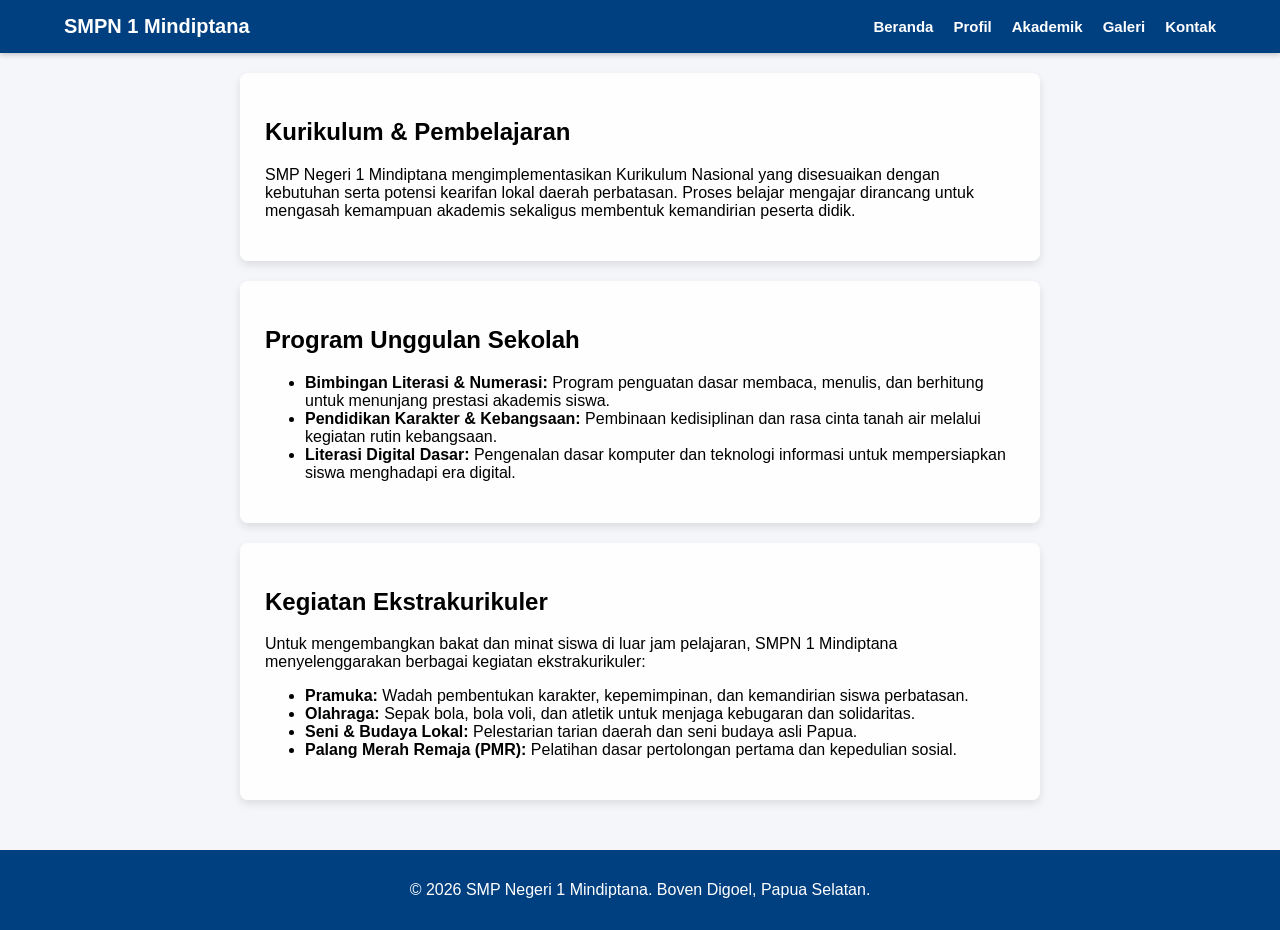
<file: akademik.html>
<!DOCTYPE html>
<html lang="id">
<head>
  <meta charset="UTF-8">
  <meta name="viewport" content="width=device-width, initial-scale=1.0">
  <title>Akademik - SMP Negeri 1 Mindiptana</title>
  <link rel="stylesheet" href="style.css">
</head>
<body>
  <!-- HEADER & MENU NAVIGASI -->
  <header>
    <h2>SMPN 1 Mindiptana</h2>
    <nav>
      <ul>
        <li><a href="index.html">Beranda</a></li>
        <li><a href="profil.html">Profil</a></li>
        <li><a href="akademik.html">Akademik</a></li>
        <li><a href="galeri.html">Galeri</a></li>
        <li><a href="kontak.html">Kontak</a></li>
      </ul>
    </nav>
  </header>

  <!-- KONTEN UTAMA AKADEMIK -->
  <main>
    <!-- KURIKULUM & PEMBELAJARAN -->
    <div class="card">
      <h2>Kurikulum & Pembelajaran</h2>
      <p>SMP Negeri 1 Mindiptana mengimplementasikan Kurikulum Nasional yang disesuaikan dengan kebutuhan serta potensi kearifan lokal daerah perbatasan. Proses belajar mengajar dirancang untuk mengasah kemampuan akademis sekaligus membentuk kemandirian peserta didik.</p>
    </div>

    <!-- PROGRAM UNGGULAN -->
    <div class="card">
      <h2>Program Unggulan Sekolah</h2>
      <ul>
        <li><strong>Bimbingan Literasi & Numerasi:</strong> Program penguatan dasar membaca, menulis, dan berhitung untuk menunjang prestasi akademis siswa.</li>
        <li><strong>Pendidikan Karakter & Kebangsaan:</strong> Pembinaan kedisiplinan dan rasa cinta tanah air melalui kegiatan rutin kebangsaan.</li>
        <li><strong>Literasi Digital Dasar:</strong> Pengenalan dasar komputer dan teknologi informasi untuk mempersiapkan siswa menghadapi era digital.</li>
      </ul>
    </div>

    <!-- EKSTRAKURIKULER -->
    <div class="card">
      <h2>Kegiatan Ekstrakurikuler</h2>
      <p>Untuk mengembangkan bakat dan minat siswa di luar jam pelajaran, SMPN 1 Mindiptana menyelenggarakan berbagai kegiatan ekstrakurikuler:</p>
      <ul>
        <li><strong>Pramuka:</strong> Wadah pembentukan karakter, kepemimpinan, dan kemandirian siswa perbatasan.</li>
        <li><strong>Olahraga:</strong> Sepak bola, bola voli, dan atletik untuk menjaga kebugaran dan solidaritas.</li>
        <li><strong>Seni & Budaya Lokal:</strong> Pelestarian tarian daerah dan seni budaya asli Papua.</li>
        <li><strong>Palang Merah Remaja (PMR):</strong> Pelatihan dasar pertolongan pertama dan kepedulian sosial.</li>
      </ul>
    </div>
  </main>

  <!-- FOOTER -->
  <footer>
    <p>&copy; 2026 SMP Negeri 1 Mindiptana. Boven Digoel, Papua Selatan.</p>
  </footer>
</body>
</html>
</file>
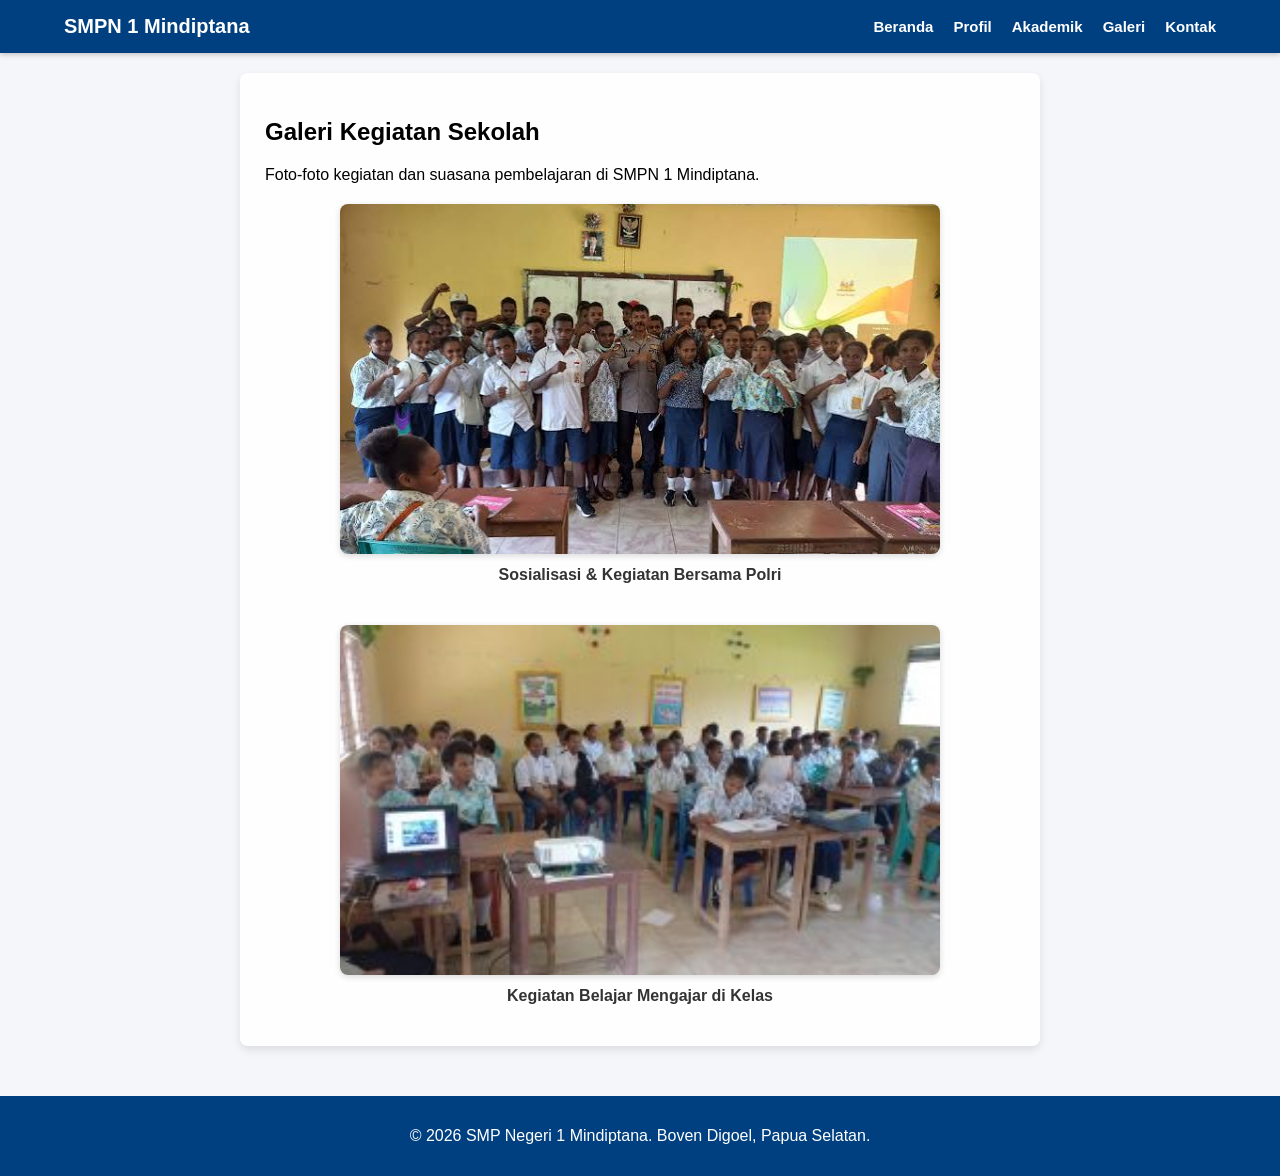
<file: galeri.html>
<!DOCTYPE html>
<html lang="id">
<head>
  <meta charset="UTF-8">
  <meta name="viewport" content="width=device-width, initial-scale=1.0">
  <title>Galeri - SMP Negeri 1 Mindiptana</title>
  <link rel="stylesheet" href="style.css">
</head>
<body>

  <!-- HEADER & NAVIGASI -->
  <header>
    <h2>SMPN 1 Mindiptana</h2>
    <nav>
      <ul>
        <li><a href="index.html">Beranda</a></li>
        <li><a href="profil.html">Profil</a></li>
        <li><a href="akademik.html">Akademik</a></li>
        <li><a href="galeri.html">Galeri</a></li>
        <li><a href="kontak.html">Kontak</a></li>
      </ul>
    </nav>
  </header>

  <!-- KONTEN GALERI -->
  <main>
    <div class="card">
      <h2>Galeri Kegiatan Sekolah</h2>
      <p>Foto-foto kegiatan dan suasana pembelajaran di SMPN 1 Mindiptana.</p>

      <div class="gallery-container">
        <div class="gallery-item">
          <img src="images/kegiatan1.jpg" alt="Sosialisasi & Kegiatan Bersama Polri">
          <p>Sosialisasi & Kegiatan Bersama Polri</p>
        </div>

        <div class="gallery-item">
          <img src="images/kegiatan2.jpg" alt="Kegiatan Belajar Mengajar di Kelas">
          <p>Kegiatan Belajar Mengajar di Kelas</p>
        </div>
      </div>
    </div>
  </main>

  <!-- FOOTER -->
  <footer>
    <p>&copy; 2026 SMP Negeri 1 Mindiptana. Boven Digoel, Papua Selatan.</p>
  </footer>

</body>
</html>
</file>
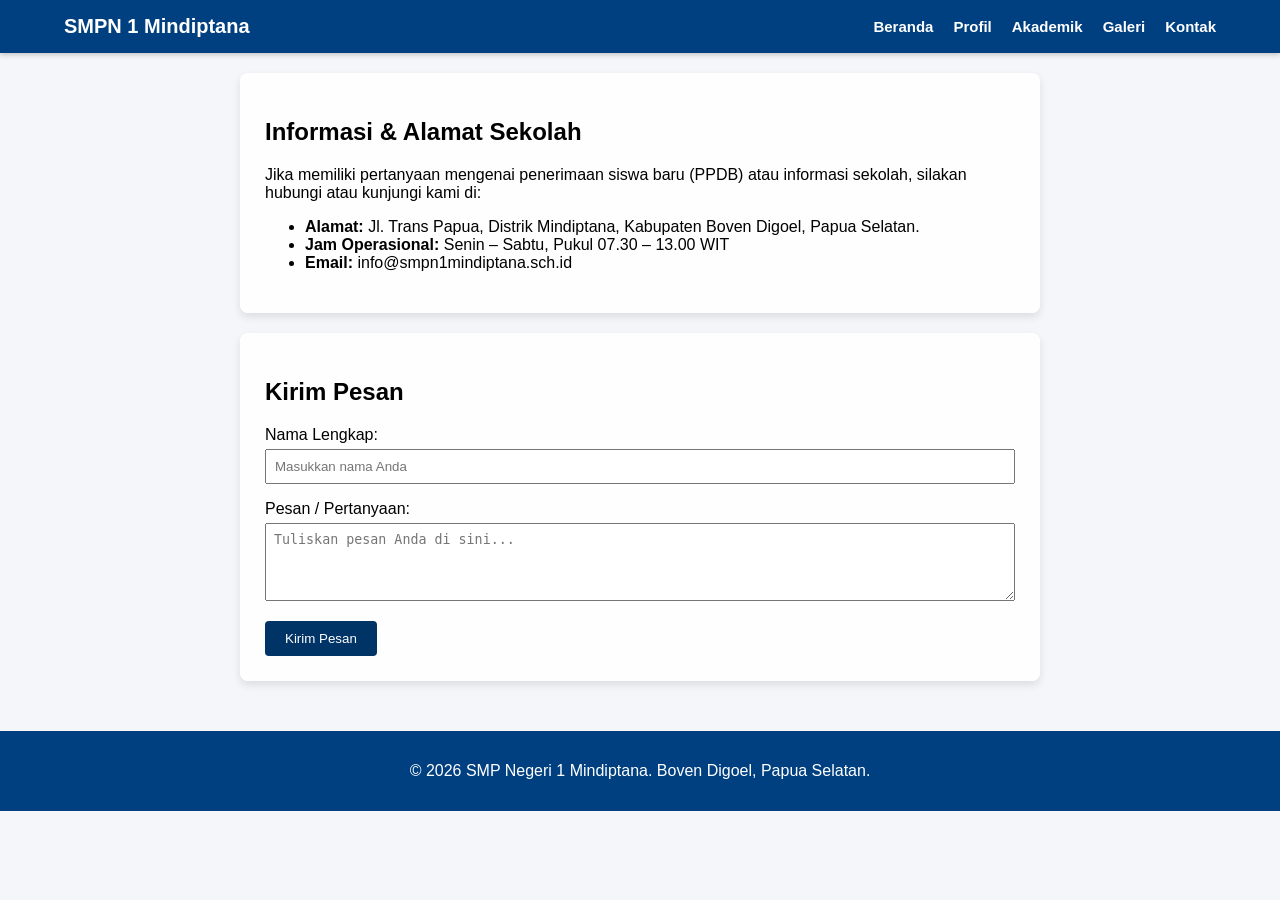
<file: kontak.html>
<!DOCTYPE html>
<html lang="id">
<head>
  <meta charset="UTF-8">
  <meta name="viewport" content="width=device-width, initial-scale=1.0">
  <title>Kontak - SMP Negeri 1 Mindiptana</title>
  <link rel="stylesheet" href="style.css">
</head>
<body>
  <!-- HEADER & MENU NAVIGASI -->
  <header>
    <h2>SMPN 1 Mindiptana</h2>
    <nav>
      <ul>
        <li><a href="index.html">Beranda</a></li>
        <li><a href="profil.html">Profil</a></li>
        <li><a href="akademik.html">Akademik</a></li>
        <li><a href="galeri.html">Galeri</a></li>
        <li><a href="kontak.html">Kontak</a></li>
      </ul>
    </nav>
  </header>

  <!-- KONTEN UTAMA KONTAK -->
  <main>
    <!-- INFORMASI ALAMAT & LAYANAN -->
    <div class="card">
      <h2>Informasi & Alamat Sekolah</h2>
      <p>Jika memiliki pertanyaan mengenai penerimaan siswa baru (PPDB) atau informasi sekolah, silakan hubungi atau kunjungi kami di:</p>
      
      <ul>
        <li><strong>Alamat:</strong> Jl. Trans Papua, Distrik Mindiptana, Kabupaten Boven Digoel, Papua Selatan.</li>
        <li><strong>Jam Operasional:</strong> Senin – Sabtu, Pukul 07.30 – 13.00 WIT</li>
        <li><strong>Email:</strong> info@smpn1mindiptana.sch.id</li>
      </ul>
    </div>

    <!-- FORMULIR PESAN -->
    <div class="card">
      <h2>Kirim Pesan</h2>
      <form action="#" method="post">
        <p>
          <label for="nama">Nama Lengkap:</label><br>
          <input type="text" id="nama" name="nama" placeholder="Masukkan nama Anda" style="width: 100%; padding: 8px; margin-top: 5px;" required>
        </p>
        <p>
          <label for="pesan">Pesan / Pertanyaan:</label><br>
          <textarea id="pesan" name="pesan" rows="4" placeholder="Tuliskan pesan Anda di sini..." style="width: 100%; padding: 8px; margin-top: 5px;" required></textarea>
        </p>
        <button type="submit" style="background-color: #003366; color: white; border: none; padding: 10px 20px; border-radius: 4px; cursor: pointer;">Kirim Pesan</button>
      </form>
    </div>
  </main>

  <!-- FOOTER -->
  <footer>
    <p>&copy; 2026 SMP Negeri 1 Mindiptana. Boven Digoel, Papua Selatan.</p>
  </footer>
</body>
</html>
</file>
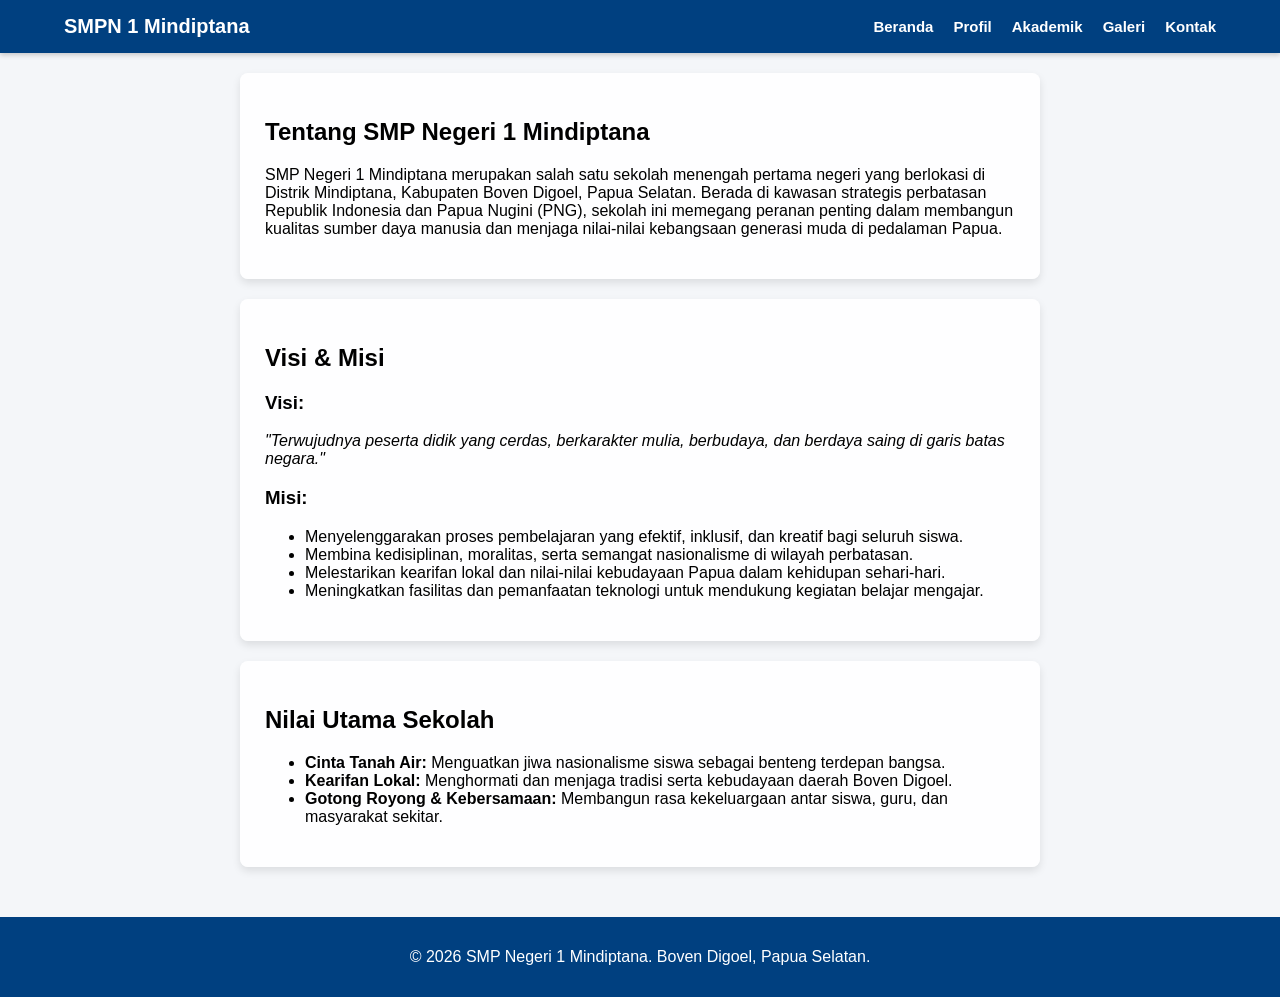
<file: profil.html>
<!DOCTYPE html>
<html lang="id">
<head>
  <meta charset="UTF-8">
  <meta name="viewport" content="width=device-width, initial-scale=1.0">
  <title>Profil - SMP Negeri 1 Mindiptana</title>
  <link rel="stylesheet" href="style.css">
</head>
<body>
  <!-- HEADER & MENU NAVIGASI -->
  <header>
    <h2>SMPN 1 Mindiptana</h2>
    <nav>
      <ul>
        <li><a href="index.html">Beranda</a></li>
        <li><a href="profil.html">Profil</a></li>
        <li><a href="akademik.html">Akademik</a></li>
        <li><a href="galeri.html">Galeri</a></li>
        <li><a href="kontak.html">Kontak</a></li>
      </ul>
    </nav>
  </header>

  <!-- KONTEN UTAMA PROFIL -->
  <main>
    <!-- TENTANG SEKOLAH -->
    <div class="card">
      <h2>Tentang SMP Negeri 1 Mindiptana</h2>
      <p>SMP Negeri 1 Mindiptana merupakan salah satu sekolah menengah pertama negeri yang berlokasi di Distrik Mindiptana, Kabupaten Boven Digoel, Papua Selatan. Berada di kawasan strategis perbatasan Republik Indonesia dan Papua Nugini (PNG), sekolah ini memegang peranan penting dalam membangun kualitas sumber daya manusia dan menjaga nilai-nilai kebangsaan generasi muda di pedalaman Papua.</p>
    </div>

    <!-- VISI & MISI -->
    <div class="card">
      <h2>Visi & Misi</h2>
      <h3>Visi:</h3>
      <p><em>"Terwujudnya peserta didik yang cerdas, berkarakter mulia, berbudaya, dan berdaya saing di garis batas negara."</em></p>
      
      <h3>Misi:</h3>
      <ul>
        <li>Menyelenggarakan proses pembelajaran yang efektif, inklusif, dan kreatif bagi seluruh siswa.</li>
        <li>Membina kedisiplinan, moralitas, serta semangat nasionalisme di wilayah perbatasan.</li>
        <li>Melestarikan kearifan lokal dan nilai-nilai kebudayaan Papua dalam kehidupan sehari-hari.</li>
        <li>Meningkatkan fasilitas dan pemanfaatan teknologi untuk mendukung kegiatan belajar mengajar.</li>
      </ul>
    </div>

    <!-- NILAI KEBANGSAAN & LOKAL -->
    <div class="card">
      <h2>Nilai Utama Sekolah</h2>
      <ul>
        <li><strong>Cinta Tanah Air:</strong> Menguatkan jiwa nasionalisme siswa sebagai benteng terdepan bangsa.</li>
        <li><strong>Kearifan Lokal:</strong> Menghormati dan menjaga tradisi serta kebudayaan daerah Boven Digoel.</li>
        <li><strong>Gotong Royong & Kebersamaan:</strong> Membangun rasa kekeluargaan antar siswa, guru, dan masyarakat sekitar.</li>
      </ul>
    </div>
  </main>

  <!-- FOOTER -->
  <footer>
    <p>&copy; 2026 SMP Negeri 1 Mindiptana. Boven Digoel, Papua Selatan.</p>
  </footer>
</body>
</html>
</file>
<file: style.css>
/* RESET BORDER & PADDING */
* {
  box-sizing: border-box;
}

/* STYLE UMUM HALAMAN (Default tanpa background foto) */
body {
  background-color: #f4f6f9;
  font-family: Arial, sans-serif;
  margin: 0;
  padding: 0;
}

/* BACKGROUND FOTO KHUSUS BERANDA */
body.home-page {
  background-image: url('/smpn1mindiptana/images/beranda.jpg');
  background-size: cover;
  background-position: center;
  background-attachment: fixed;
  background-repeat: no-repeat;
}

/* HEADER BIRU (SMPN 1 DI KIRI, MENU DI KANAN) */
header {
  background-color: #004080;
  color: white;
  padding: 15px 5%;
  display: flex;
  justify-content: space-between;
  align-items: center;
  box-shadow: 0 2px 5px rgba(0,0,0,0.2);
}

header h2 {
  margin: 0;
  font-size: 20px;
}

nav ul {
  list-style: none;
  margin: 0;
  padding: 0;
  display: flex;
  gap: 20px;
}

nav a {
  color: white;
  text-decoration: none;
  font-weight: bold;
  font-size: 15px;
}

nav a:hover {
  text-decoration: underline;
}

/* BANNER HERO BERANDA */
.hero {
  background-color: rgba(0, 64, 128, 0.85);
  color: white;
  text-align: center;
  padding: 30px 20px;
  margin: 30px auto 20px auto;
  width: 90%;
  max-width: 800px;
  border-radius: 8px;
  box-shadow: 0 4px 8px rgba(0,0,0,0.3);
}

/* KOTAK KONTEN PUTIH */
.card {
  background-color: rgba(255, 255, 255, 0.95);
  padding: 25px;
  margin: 20px auto;
  width: 90%;
  max-width: 800px;
  border-radius: 8px;
  box-shadow: 0 4px 8px rgba(0,0,0,0.1);
}

/* PENGATURAN GALERI FOTO */
.gallery-container {
  display: flex;
  flex-direction: column;
  gap: 25px;
  margin-top: 20px;
  align-items: center;
}

.gallery-item {
  text-align: center;
  width: 100%;
}

.gallery-item img {
  width: 100%;
  max-width: 600px;
  height: 350px;
  object-fit: cover;
  border-radius: 8px;
  box-shadow: 0 2px 6px rgba(0,0,0,0.15);
}

.gallery-item p {
  margin-top: 8px;
  font-weight: bold;
  color: #333;
}

/* FOOTER BIRU */
footer {
  background-color: #004080;
  color: white;
  text-align: center;
  padding: 15px;
  margin-top: 50px;
}

/* ========================================== */
/* PENGATURAN KHUSUS LAYAR HP (MOBILE RESPONSIVE) */
/* ========================================== */
@media (max-width: 768px) {
  header {
    flex-direction: column; /* Menu pindah ke bawah judul SMPN 1 */
    gap: 12px;
    text-align: center;
    padding: 15px 10px;
  }

  nav ul {
    flex-wrap: wrap; /* Jika menu banyak, otomatis lanjut ke baris baru */
    justify-content: center;
    gap: 12px;
  }

  nav a {
    font-size: 14px;
  }

  .hero h1 {
    font-size: 20px;
  }

  .hero p {
    font-size: 14px;
  }

  .gallery-item img {
    height: 220px; /* Di HP tinggi gambar disesuaikan agar tidak gepeng/terlalu tinggi */
  }
}
</file>
